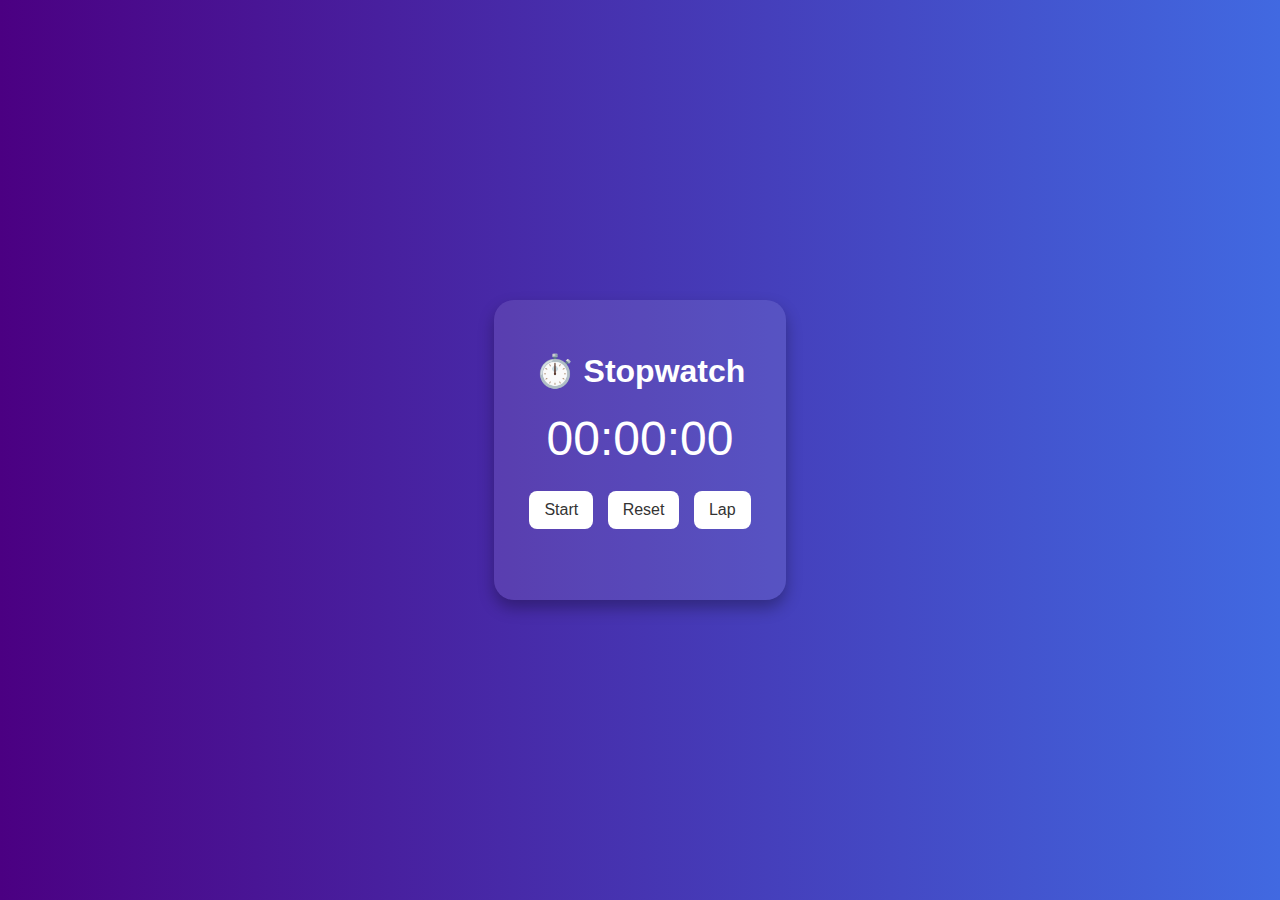
<file: task2/html1.html>
<!DOCTYPE html>
<html lang="en">
<head>
  <meta charset="UTF-8" />
  <meta name="viewport" content="width=device-width, initial-scale=1.0" />
  <title>Stopwatch</title>
  <link rel="stylesheet" href="style.css" />
</head>
<body>
  <div class="container">
    <h1>⏱️ Stopwatch</h1>
    <div class="display" id="time">00:00:00</div>

   <div class="buttons">
  <button id="playPauseBtn" onclick="togglePlayPause()">Start</button>
  <button onclick="reset()">Reset</button>
  <button onclick="lap()">Lap</button>
</div>

    <ul id="laps"></ul>
  </div>

  <script src="script1.js"></script>
</body>
</html>
</file>
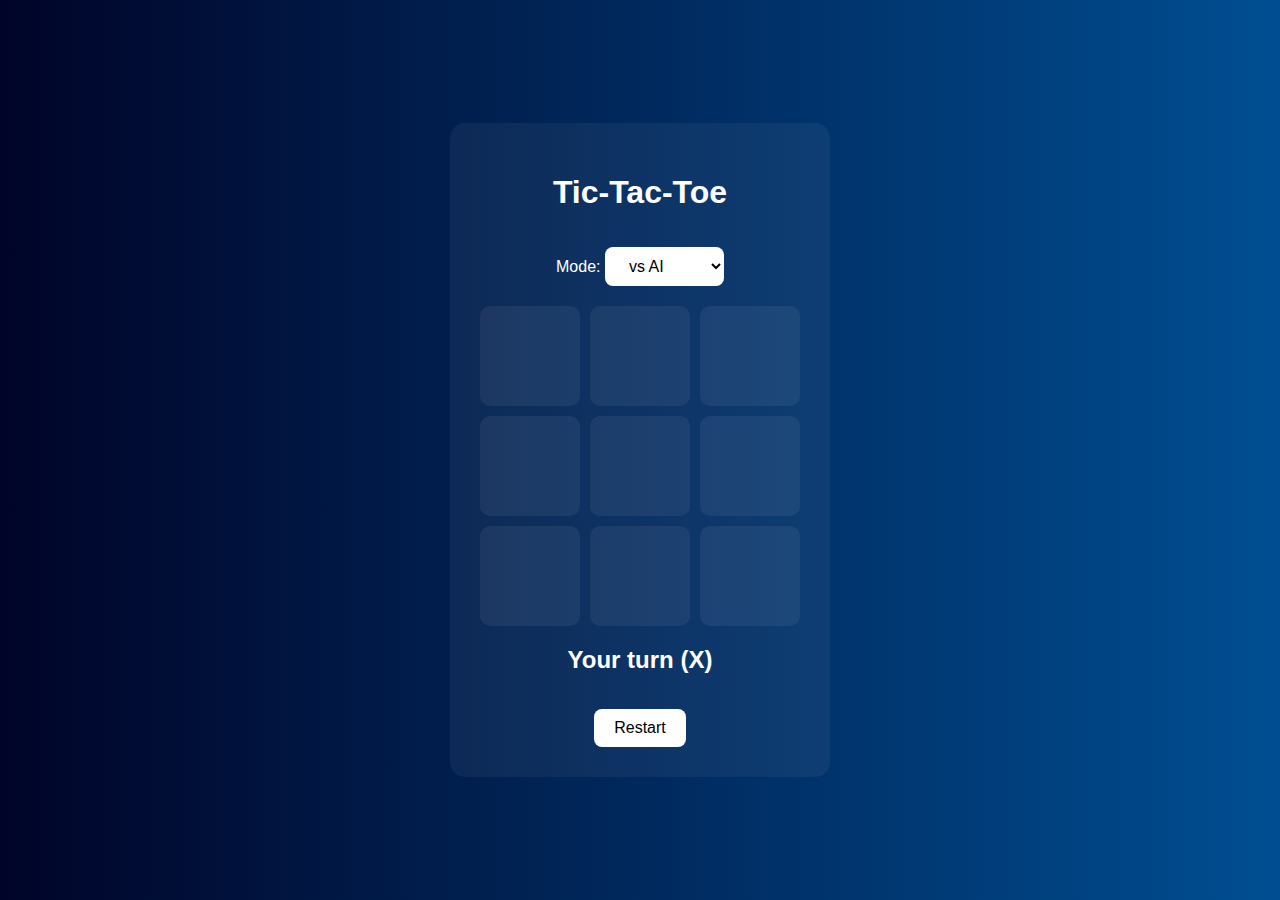
<file: task3/pop.html>
<!DOCTYPE html>
<html lang="en">
<head>
  <meta charset="UTF-8">
  <meta name="viewport" content="width=device-width, initial-scale=1.0">
  <title>Tic-Tac-Toe | AI & 2P</title>
  <link rel="stylesheet" href="style1.css">
</head>
<body>
  <div class="container">
    <h1>Tic-Tac-Toe</h1>

    <label for="mode">Mode:</label>
    <select id="mode" onchange="resetGame()">
      <option value="ai">vs AI</option>
      <option value="2p">2 Player</option>
    </select>

    <div id="board" class="board">
      <div class="cell" data-index="0"></div>
      <div class="cell" data-index="1"></div>
      <div class="cell" data-index="2"></div>
      <div class="cell" data-index="3"></div>
      <div class="cell" data-index="4"></div>
      <div class="cell" data-index="5"></div>
      <div class="cell" data-index="6"></div>
      <div class="cell" data-index="7"></div>
      <div class="cell" data-index="8"></div>
    </div>

    <h2 id="status">Your turn (X)</h2>
    <button onclick="resetGame()">Restart</button>
  </div>

  <script src="script2.js"></script>
</body>
</html>
</file>
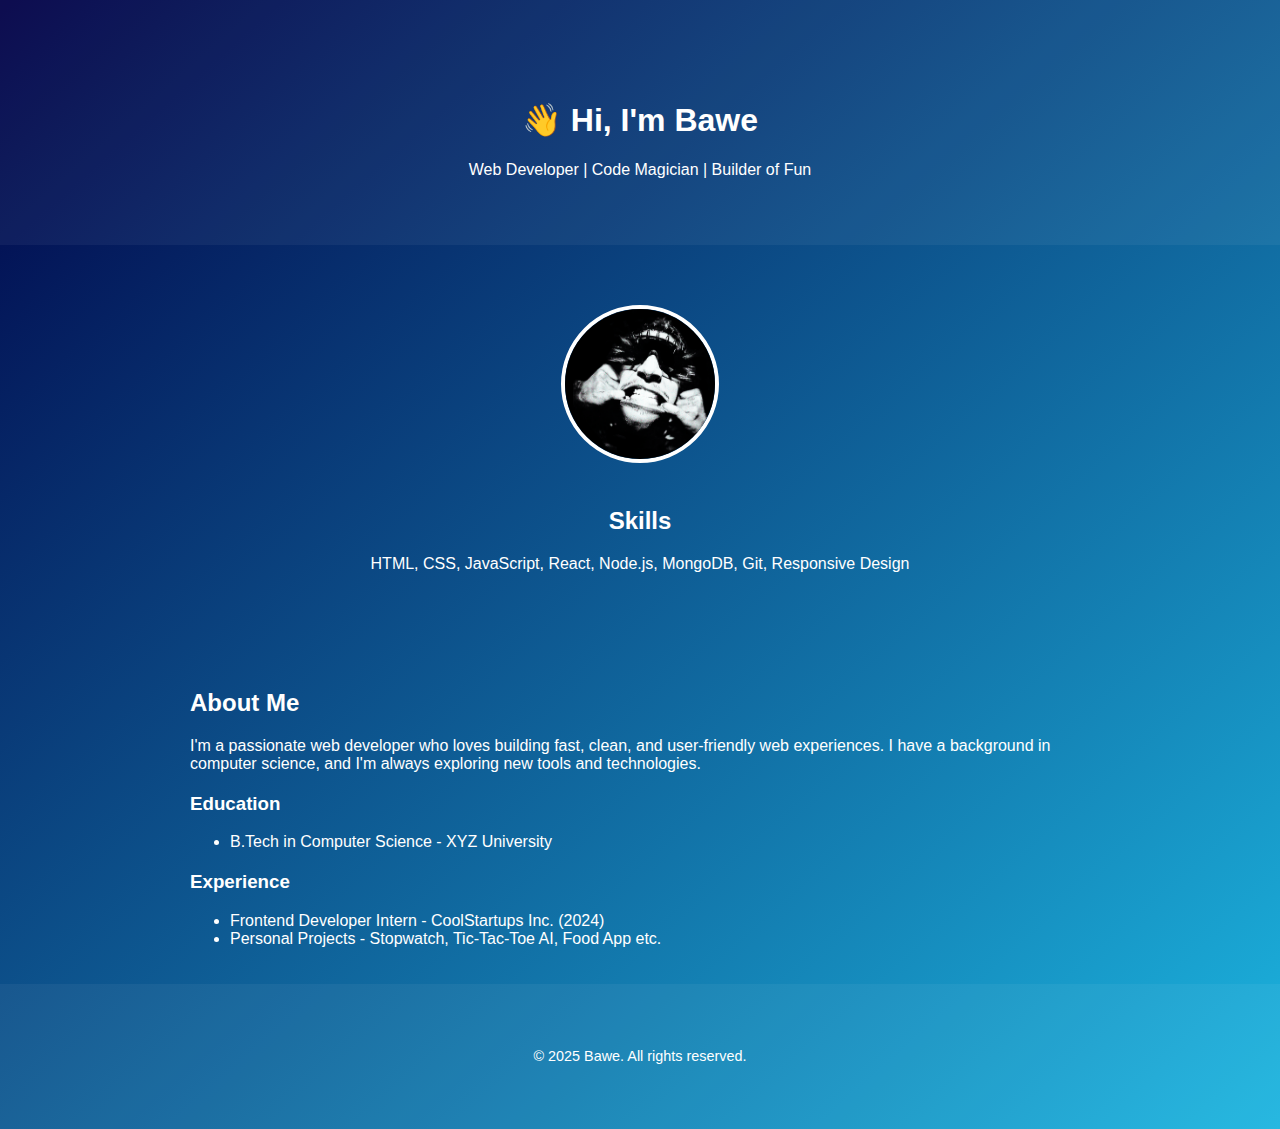
<file: task4/index1.html>
<!DOCTYPE html>
<html lang="en">
<head>
  <meta charset="UTF-8" />
  <meta name="viewport" content="width=device-width, initial-scale=1.0"/>
  <title>My Portfolio</title>
  <link rel="stylesheet" href="style3.css" />
</head>
<body>
  <header>
    <div class="container">
      <h1>👋 Hi, I'm Bawe</h1>
      <p>Web Developer | Code Magician | Builder of Fun</p>
    </div>
  </header>

  <section class="intro">
    <div class="container">
      <img src="profile.png.png" alt="My Photo" class="profile" />
      <h2>Skills</h2>
      <p>HTML, CSS, JavaScript, React, Node.js, MongoDB, Git, Responsive Design</p>
    </div>
  </section>

  <section class="about">
    <div class="container">
      <h2>About Me</h2>
      <p>
        I'm a passionate web developer who loves building fast, clean, and user-friendly web experiences.
        I have a background in computer science, and I'm always exploring new tools and technologies.
      </p>
      <h3>Education</h3>
      <ul>
        <li>B.Tech in Computer Science - XYZ University</li>
      </ul>
      <h3>Experience</h3>
      <ul>
        <li>Frontend Developer Intern - CoolStartups Inc. (2024)</li>
        <li>Personal Projects - Stopwatch, Tic-Tac-Toe AI, Food App etc.</li>
      </ul>
    </div>
  </section>

  <footer>
    <div class="container">
      <p>© 2025 Bawe. All rights reserved.</p>
    </div>
  </footer>
</body>
</html>
</file>
<file: task2/style.css>
body {
  font-family: 'Segoe UI', sans-serif;
  background: linear-gradient(to right, #4b0082, #4169e1);
  color: white;
  display: flex;
  justify-content: center;
  align-items: center;
  height: 100vh;
  margin: 0;
}

.container {
  text-align: center;
  background-color: rgba(255, 255, 255, 0.1);
  padding: 30px;
  border-radius: 20px;
  box-shadow: 0 8px 16px rgba(0,0,0,0.3);
}

.display {
  font-size: 48px;
  margin-bottom: 20px;
}

.buttons button {
  font-size: 16px;
  margin: 5px;
  padding: 10px 15px;
  border: none;
  border-radius: 8px;
  background-color: #fff;
  color: #333;
  cursor: pointer;
  transition: all 0.3s ease;
}

.buttons button:hover {
  background-color: #ddd;
}

#laps {
  list-style: none;
  padding: 0;
  margin-top: 20px;
  text-align: left;
  max-height: 150px;
  overflow-y: auto;
}
</file>
<file: task3/style1.css>
body {
  font-family: 'Segoe UI', sans-serif;
  background: linear-gradient(to right, #000428, #004e92);
  color: white;
  display: flex;
  justify-content: center;
  align-items: center;
  height: 100vh;
  margin: 0;
}

.container {
  text-align: center;
  background: rgba(255, 255, 255, 0.05);
  padding: 30px;
  border-radius: 15px;
}

.board {
  display: grid;
  grid-template-columns: repeat(3, 100px);
  grid-gap: 10px;
  margin: 20px auto;
}

.cell {
  width: 100px;
  height: 100px;
  background-color: #ffffff10;
  font-size: 2.5rem;
  display: flex;
  justify-content: center;
  align-items: center;
  cursor: pointer;
  border-radius: 10px;
  transition: background 0.2s ease;
}

.cell:hover {
  background-color: #ffffff20;
}

button, select {
  padding: 10px 20px;
  border: none;
  border-radius: 8px;
  background-color: white;
  color: black;
  font-size: 16px;
  cursor: pointer;
  margin-top: 15px;
}

button:hover, select:hover {
  background-color: #eee;
}
</file>
<file: task4/style3.css>
body {
  font-family: 'Segoe UI', sans-serif;
  margin: 0;
  background: linear-gradient(to bottom right, #000046, #1CB5E0);
  color: white;
}

.container {
  width: 90%;
  max-width: 900px;
  margin: auto;
  padding: 20px;
}

header {
  text-align: center;
  padding: 60px 20px 30px;
  background-color: rgba(255, 255, 255, 0.05);
}

.intro {
  text-align: center;
  padding: 40px 0;
}

.profile {
  width: 150px;
  height: 150px;
  border-radius: 50%;
  border: 4px solid white;
  margin-bottom: 20px;
}

.about h3 {
  margin-top: 20px;
}

footer {
  text-align: center;
  padding: 30px;
  background-color: rgba(255, 255, 255, 0.05);
  font-size: 0.9rem;
}
</file>
